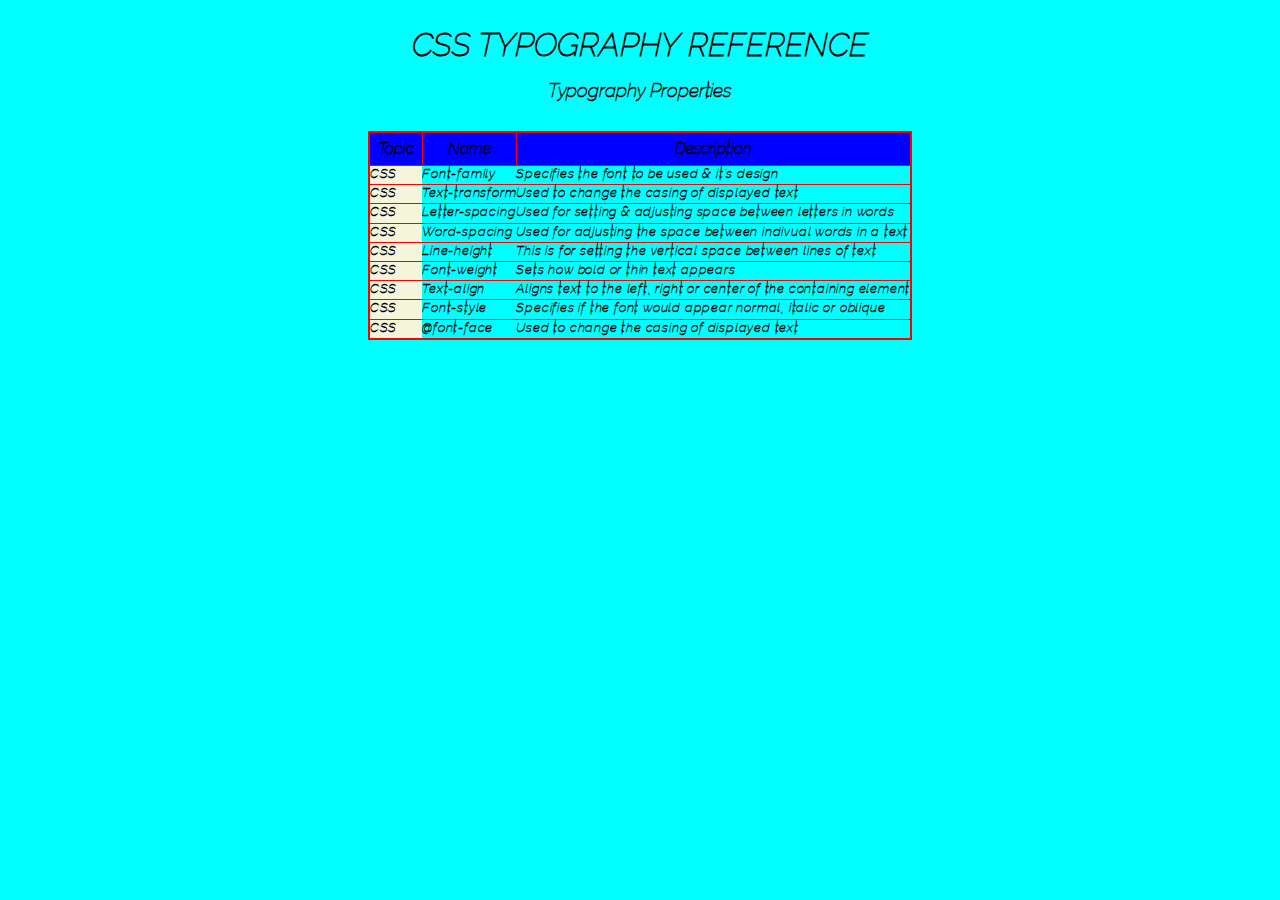
<file: cheatsheet-cademy/index.html>
<!DOCTYPE html>
<html lang="en">

<head>
  <meta charset="UTF-8">
  <meta name="viewport" content="width=device-width, initial-scale=1.0">
  <title>Cheatsheet</title>
  <link href="../cheatsheet-cademy/styles.css" rel="stylesheet">
</head>

<body class="body">
  <h1 class="main-header">CSS TYPOGRAPHY REFERENCE</h1>

  <section>
    <h4 class="section-header">Typography Properties</h4>

    <table class="table">

      <thead>
        <tr>
          <th class="rowheader" scope="col">Topic</th>
          <th class="rowheader" scope="col">Name</th>
          <th class="rowheader" scope="col">Description</th>
        </tr>
      </thead>

      <tbody class="body-text">
        <tr>
          <td id="white-background">CSS</td>
          <td>Font-family</td>
          <td>Specifies the font to be used &amp; it's design</td>
        </tr>
        <tr>
          <td id="white-background">CSS</td>
          <td>Text-transform</td>
          <td>Used to change the casing of displayed text</td>
        </tr>
        <tr>
          <td id="white-background">CSS</td>
          <td>Letter-spacing</td>
          <td>Used for setting &amp; adjusting space between letters in words</td>
        </tr>
        <tr>
          <td id="white-background">CSS</td>
          <td>Word-spacing</td>
          <td>Used for adjusting the space between indivual words in a text</td>
        </tr>
        <tr>
          <td id="white-background">CSS</td>
          <td>Line-height</td>
          <td>This is for setting the vertical space between lines of text</td>
        </tr>
        <tr>
          <td id="white-background">CSS</td>
          <td>Font-weight</td>
          <td>Sets how bold or thin text appears</td>
        </tr>
        <tr>
          <td id="white-background">CSS</td>
          <td>Text-align</td>
          <td>Aligns text to the left, right or center of the containing element</td>
        </tr>
        <tr>
          <td id="white-background">CSS</td>
          <td>Font-style</td>
          <td>Specifies if the font would appear normal, italic or oblique</td>
        </tr>
        <tr>
          <td id="white-background">CSS</td>
          <td>@font-face</td>
          <td>Used to change the casing of displayed text</td>
        </tr>
      </tbody>

    </table>

  </section>
</body>
</html>
</file>
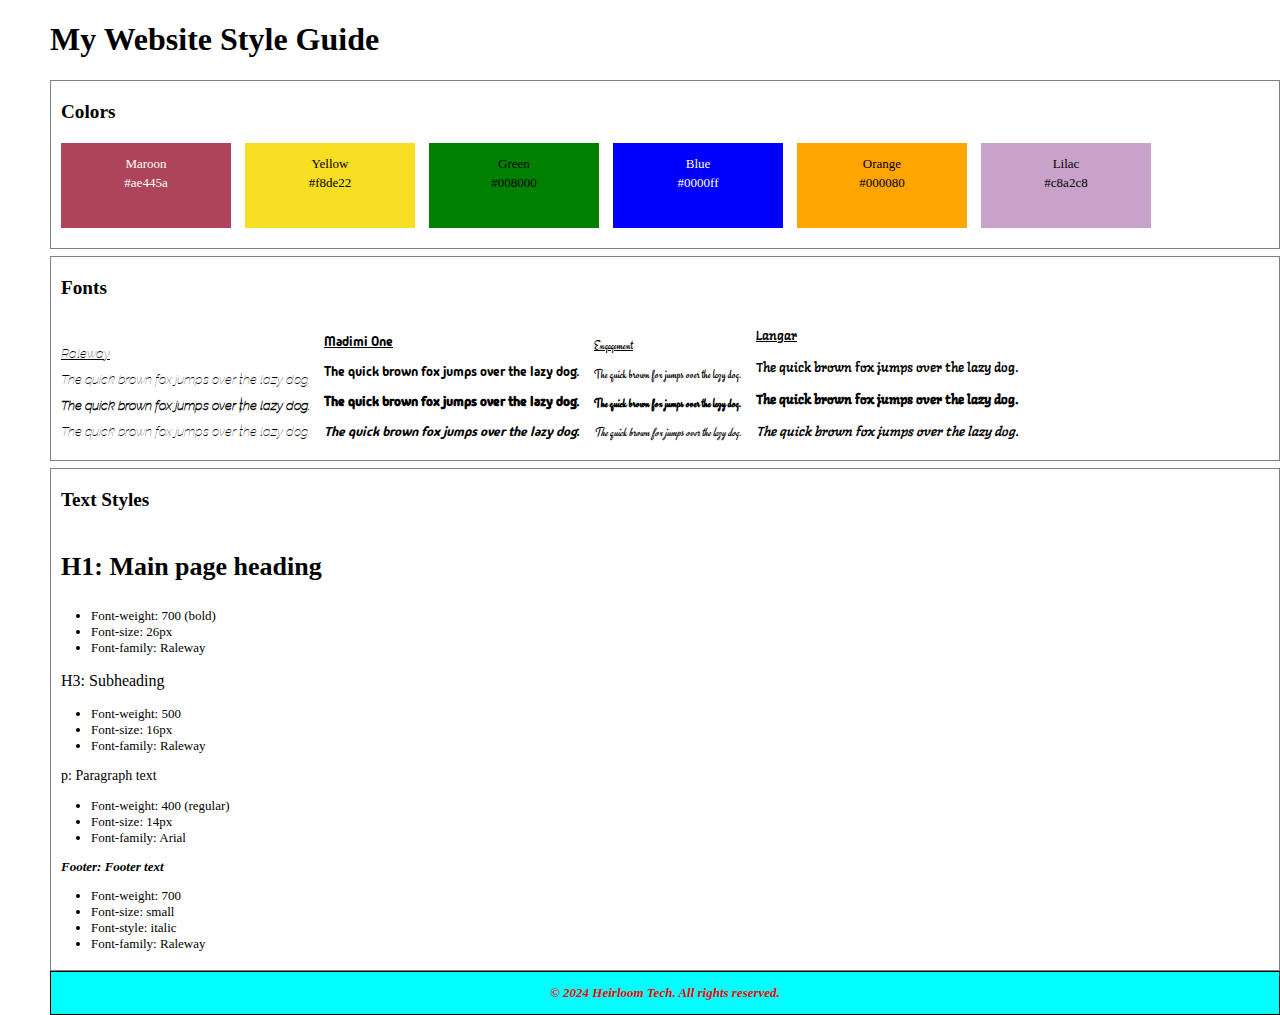
<file: design-system-cademy/design-system-cademy/index.html>
<!DOCTYPE html>
<html lang="en">

<head>
  <meta charset="UTF-8">
  <meta name="viewport" content="width=device-width, initial-scale=1.0">
  <title>Style guide</title>
  <link href="../design-system-cademy/styles.css" rel="stylesheet">
</head>

<body>
  <header>
    <h1>My Website Style Guide</h1>
  </header>

  <main>
    <section class="section1">
      <h3>Colors</h3>
      <div class="maroon">
        <p>Maroon</p>
        <p>#ae445a</p>
      </div>
      <div class="yellow">
        <p>Yellow</p>
        <p>#f8de22</p>
      </div>
      <div class="green">
        <p>Green</p>
        <p>#008000</p>
      </div>
      <div class="blue">
        <p>Blue</p>
        <p>#0000ff</p>
      </div>
      <div class="orange">
        <p>Orange</p>
        <p>#000080</p>
      </div>
      <div class="lilac">
        <p>Lilac</p>
        <p>#c8a2c8</p>
      </div>
    </section>
    <section class="section2">
      <h3>Fonts</h3>
      <div class="raleway">
        <p class="font-name">Raleway</p>
        <p class="normal-style">The quick brown fox jumps over the lazy dog.</p>
        <p class="bold-style">The quick brown fox jumps over the lazy dog.</p>
        <p class="italic-style">The quick brown fox jumps over the lazy dog.</p>
      </div>
      <div class="madimi-one">
        <p class="font-name">Madimi One</p>
        <p class="normal-style2">The quick brown fox jumps over the lazy dog.</p>
        <p class="bold-style2">The quick brown fox jumps over the lazy dog.</p>
        <p class="italic-style2">The quick brown fox jumps over the lazy dog.</p>
      </div>
      <div class="engagement">
        <p class="font-name">Engagement</p>
        <p class="normal-style3">The quick brown fox jumps over the lazy dog.</p>
        <p class="bold-style3">The quick brown fox jumps over the lazy dog.</p>
        <p class="italic-style3">The quick brown fox jumps over the lazy dog.</p>
      </div>
      <div class="langar">
        <p class="font-name">Langar</p>
        <p class="normal-style4">The quick brown fox jumps over the lazy dog.</p>
        <p class="bold-style4">The quick brown fox jumps over the lazy dog.</p>
        <p class="italic-style4">The quick brown fox jumps over the lazy dog.</p>
      </div>
    </section>
    <section class="section3">
      <h3>Text Styles</h3>
      <div>
        <p class="H1">H1: Main page heading</p>
        <ul>
          <li>Font-weight: 700 (bold)</li>
          <li>Font-size: 26px</li>
          <li>Font-family: Raleway</li>
        </ul>
        <p class="H3">H3: Subheading</p>
        <ul>
          <li>Font-weight: 500</li>
          <li>Font-size: 16px</li>
          <li>Font-family: Raleway</li>
        </ul>
        <p class="paragraph-text">p: Paragraph text</p>
        <ul>
          <li>Font-weight: 400 (regular)</li>
          <li>Font-size: 14px</li>
          <li>Font-family: Arial</li>
        </ul>
        <p class="foot">Footer: Footer text</p>
        <ul>
          <li>Font-weight: 700</li>
          <li>Font-size: small</li>
          <li>Font-style: italic</li>
          <li>Font-family: Raleway</li>
        </ul>
      </div>
    </section>
  </main>

  <footer>
    <p>&copy; 2024 Heirloom Tech. All rights reserved.</p>
  </footer>

</body>
</html>
</file>
<file: cheatsheet-cademy/styles.css>
@font-face {
  font-family: 'Raleway';
  src: url('../cheatsheet-cademy/fonts/raleway-italic-variablefont_wght-webfont.woff2') format('woff2'),
    url('../cheatsheet-cademy/fonts/raleway-italic-variablefont_wght-webfont.woff') format('woff'),
    url('../cheatsheet-cademy/fonts/raleway-italic-variablefont_wght-webfont.ttf') format('truetype');
}

* {
  margin: 0;
  padding: 0;
  box-sizing: border-box;
}

.body {
  font-family: 'Raleway', 'san-serif';
  background-color: aqua;
  margin: 20px auto;
}

.main-header {
  margin-top: 30px;
  margin-bottom: 20px;
}

.section-header {
  font-size: larger;
  font-weight: bold;
  margin-top: 20px;
  margin-bottom: 30px;
}

.main-header,
.section-header {
  text-align: center;
}

.table {
  margin: 0 auto;
  border: 2px solid red;
  border-collapse: collapse;
}

.rowheader {
  width: auto;
  text-align: center;
  padding: 8px;
  background-color: blue;
  font-size: medium;
  border: 1px solid red;
}

.body-text {
  font-size: small;
  font-style: normal;
  font-weight: bold;
  line-height: 1.4;
  letter-spacing: 0.8px;
}

#white-background {
  background-color: beige;
}

.body-text td {
  border-bottom: 1px solid red;
}
</file>
<file: design-system-cademy/design-system-cademy/styles.css>
/*Raleway font-1*/
@font-face {
  font-family: 'Raleway';
  src: url('../design-system-cademy/fonts/raleway-italic-variablefont_wght-webfont.woff2') format('woff2'),
    url('../design-system-cademy/fonts/raleway-italic-variablefont_wght-webfont.woff') format('woff'),
    url('../design-system-cademy/fonts/Raleway-Italic-VariableFont_wght.ttf') format('truetype');
}

/*Madimi One font-2*/
@font-face {
  font-family: 'Madimi One';
  src: url('../design-system-cademy/fonts/MadimiOne-Regular.ttf') format('truetype');
}

/*Engagement font-3*/
@font-face {
  font-family: 'Engagement';
  src: url('../design-system-cademy/fonts/Engagement-Regular.ttf') format('truetype');
}

/*Langar font-4*/
@font-face {
  font-family: 'Langar';
  src: url('../design-system-cademy/fonts/Langar-Regular.ttf') format('truetype');
}

body {
  font-family: Arial sans-serif;
  padding: 0;
  margin: 0;
}

header {
  font-size: medium;
  margin-top: 10px;
  margin-bottom: 10px;
  padding: 5px, 5px;
}

header,
main,
footer {
  margin-left: 50px;
}

.section1,
.section2,
.section3 {
  border: 1px solid gray;
  margin-top: 7px;
}

h3 {
  font-size: larger;
  margin-top: 20px;
  margin-bottom: 10px;
}

h3,
.section2 p,
.section3 p {
  margin-left: 10px;
}

.maroon,
.yellow,
.green,
.blue,
.orange,
.lilac {
  width: 170px;
  height: 80px;
  font-size: small;
  text-align: center;
  line-height: 0.5;
  padding-top: 5px;
  margin-top: 10px;
  margin-left: 10px;
  margin-bottom: 20px;
  display: inline-block;
}

.maroon {
  background-color: #ae445a;
  color: white;
}

.yellow {
  background-color: #f8de22;
  color: black;
}

.green {
  background-color: #008000;
  color: black;
}

.blue {
  background-color: #0000ff;
  color: white;
}

.orange {
  background-color: #ffa500;
  color: black;
}

.lilac {
  background-color: #c8a2c8;
  color: black;
}

div {
  font-size: small;
  margin-top: 5px;
  margin-bottom: 5px;
  display: inline-block;
}

.raleway p {
  font-family: 'Raleway';
}

.madimi-one p {
  font-family: 'Madimi One';
}

.engagement p {
  font-family: 'Engagement';
}

.langar p {
  font-family: 'Langar';
}

.font-name {
  text-decoration: underline;
}

/*RALEWAY STYLES*/
.normal-style {
  font-family: 'Raleway', sans-serif;
  font-weight: 400;
  /* Normal weight */
  font-style: normal;
  /* Normal style */
}

.bold-style {
  font-family: 'Raleway', sans-serif;
  font-weight: 700;
  /* Bold weight */
  font-style: normal;
  /* Normal style */
}

.italic-style {
  font-family: 'Raleway', sans-serif;
  font-weight: 400;
  /* Normal weight */
  font-style: italic;
  /* Italic style */
}

/*MADIMI ONE STYLES*/
.normal-style2 {
  font-family: 'Madimi One', sans-serif;
  font-weight: 400;
  /* Normal weight */
  font-style: normal;
  /* Normal style */
}

.bold-style2 {
  font-family: 'Madimi One', sans-serif;
  font-weight: 700;
  /* Bold weight */
  font-style: normal;
  /* Normal style */
}

.italic-style2 {
  font-family: 'Madimi One', sans-serif;
  font-weight: 400;
  /* Normal weight */
  font-style: italic;
  /* Italic style */
}

/*ENGAGEMENT STYLES*/
.normal-style3 {
  font-family: 'Engagement', sans-serif;
  font-weight: 400;
  /* Normal weight */
  font-style: normal;
  /* Normal style */
}

.bold-style3 {
  font-family: 'Engagement', sans-serif;
  font-weight: 700;
  /* Bold weight */
  font-style: normal;
  /* Normal style */
}

.italic-style3 {
  font-family: 'Engagement', sans-serif;
  font-weight: 400;
  /* Normal weight */
  font-style: italic;
  /* Italic style */
}

/*LANGAR STYLES*/
.normal-style4 {
  font-family: 'Langar', sans-serif;
  font-weight: 400;
  /* Normal weight */
  font-style: normal;
  /* Normal style */
}

.bold-style4 {
  font-family: 'Langar', sans-serif;
  font-weight: 700;
  /* Bold weight */
  font-style: normal;
  /* Normal style */
}

.italic-style4 {
  font-family: 'Langar', sans-serif;
  font-weight: 400;
  /* Normal weight */
  font-style: italic;
  /* Italic style */
}

footer {
  font-size: small;
  font-style: italic;
  font-weight: 700;
  color: red;
  border: 1px solid black;
  background-color: aqua;
  text-align: center;
}

.H1 {
  font-size: 26px;
  font-weight: 900;
}

.H3 {
  font-size: 16px;
  font-weight: 500;
}

.paragraph-text {
  font-size: 14px;
  font-weight: 400;
}

.foot {
  font-size: small;
  font-weight: 700;
  font-style: italic;
}
</file>
